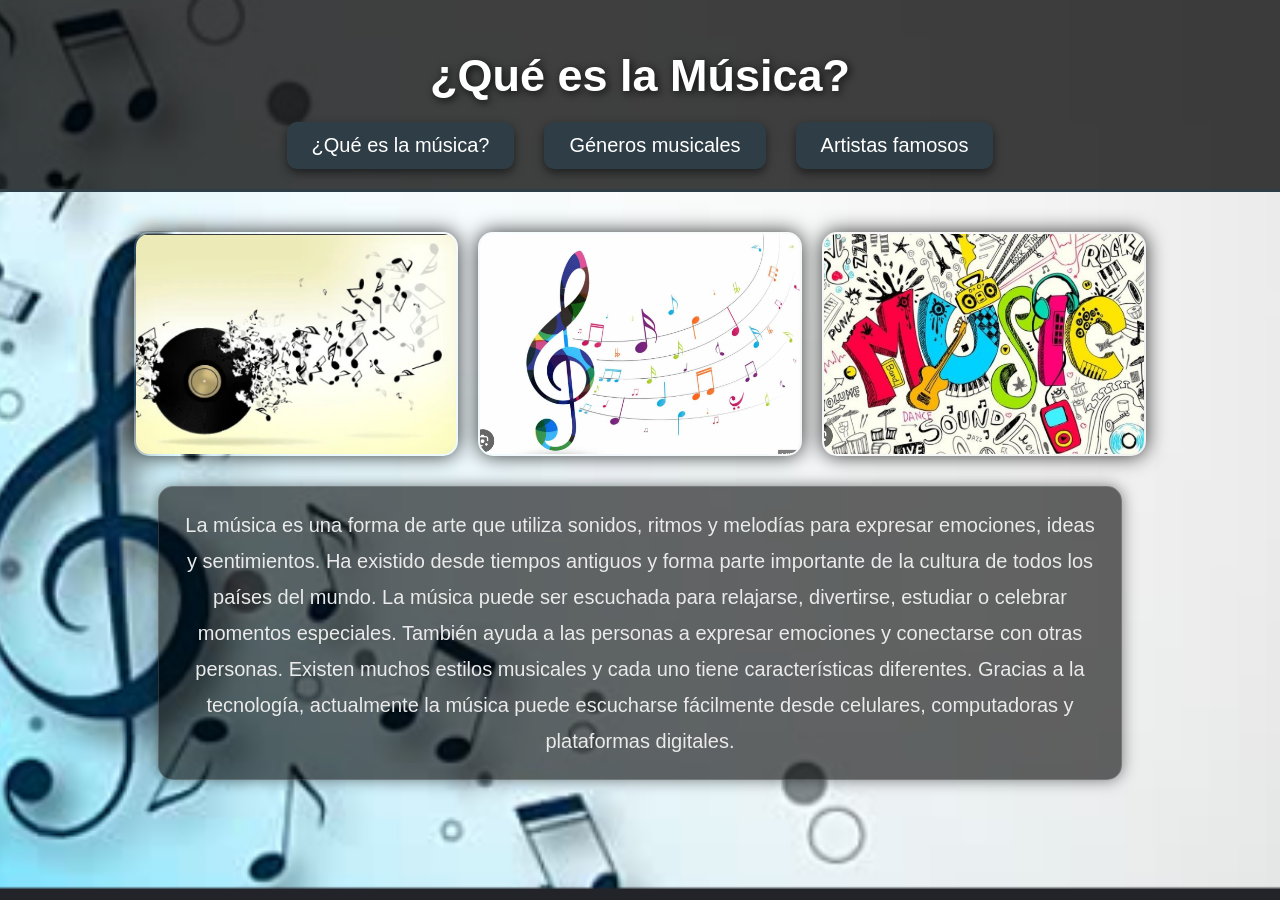
<file: index.html>
<!DOCTYPE html>
<html lang="es">
<head>
<meta charset="UTF-8">
<meta name="viewport" content="width=device-width, initial-scale=1.0">

<title>La Música</title>

<link rel="stylesheet" href="css/estilos.css">

</head>
<body>

<header>

<h1 class="titulo">¿Qué es la Música?</h1>

<nav>
<a href="index.html">¿Qué es la música?</a>
<a href="generos.html">Géneros musicales</a>
<a href="artistas.html">Artistas famosos</a>
</nav>

</header>

<section class="contenido">

<div class="imagenes">
<img src="img/foto1.png" alt="">
<img src="img/foto2.png" alt="">
<img src="img/foto3.png" alt="">
</div>

<p>
La música es una forma de arte que utiliza sonidos, ritmos y melodías para expresar emociones, 
ideas y sentimientos. Ha existido desde tiempos antiguos y forma parte importante de la cultura 
de todos los países del mundo.

La música puede ser escuchada para relajarse, divertirse, estudiar o celebrar momentos especiales. 
También ayuda a las personas a expresar emociones y conectarse con otras personas.

Existen muchos estilos musicales y cada uno tiene características diferentes. 
Gracias a la tecnología, actualmente la música puede escucharse fácilmente desde celulares, computadoras y plataformas digitales.
</p>

</section>

</body>
</html>
</file>
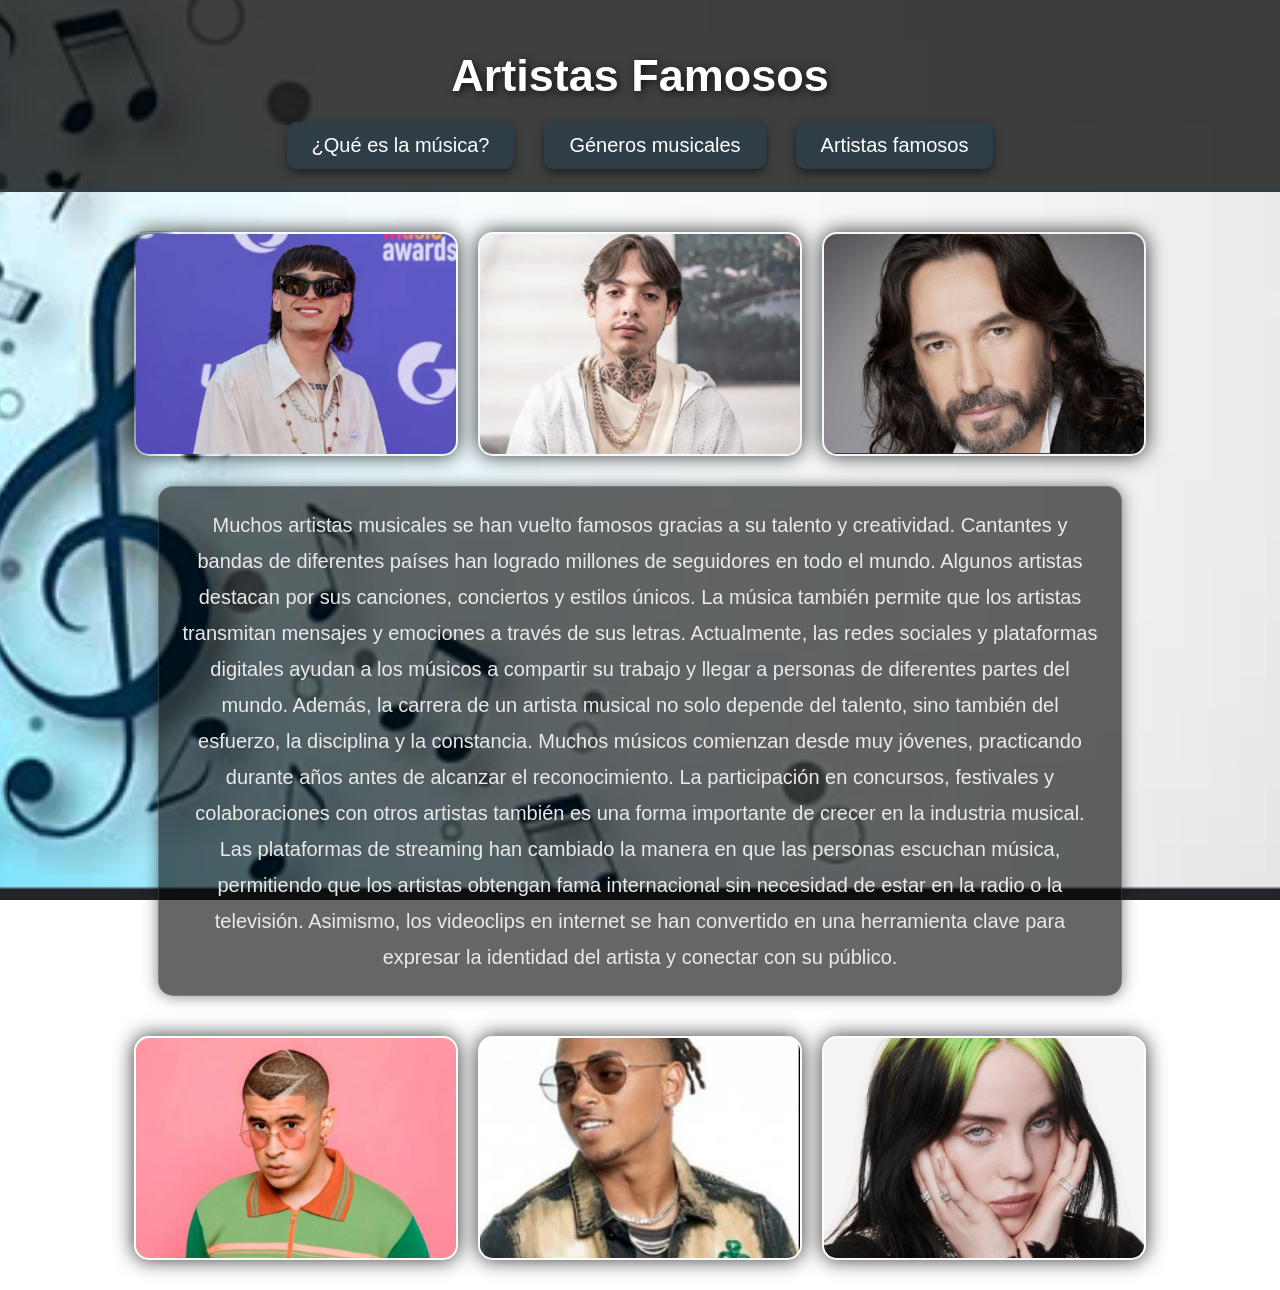
<file: artistas.html>
<!DOCTYPE html>
<html lang="es">
<head>
<meta charset="UTF-8">
<meta name="viewport" content="width=device-width, initial-scale=1.0">

<title>Artistas Famosos</title>

<link rel="stylesheet" href="css/estilos.css">

</head>
<body>

<header>

<h1 class="titulo">Artistas Famosos</h1>

<nav>
<a href="index.html">¿Qué es la música?</a>
<a href="generos.html">Géneros musicales</a>
<a href="artistas.html">Artistas famosos</a>
</nav>

</header>

<section class="contenido">
<div class="imagenes">
<img src="img/foto10.png" alt="">
<img src="img/foto11.png" alt="">
<img src="img/foto12.png" alt="">
</div>

<p>
Muchos artistas musicales se han vuelto famosos gracias a su talento y creatividad. 
Cantantes y bandas de diferentes países han logrado millones de seguidores en todo el mundo.

Algunos artistas destacan por sus canciones, conciertos y estilos únicos. 
La música también permite que los artistas transmitan mensajes y emociones a través de sus letras.

Actualmente, las redes sociales y plataformas digitales ayudan a los músicos a compartir su trabajo 
y llegar a personas de diferentes partes del mundo.
Además, la carrera de un artista musical no solo depende del talento, sino también del esfuerzo, la disciplina y la constancia.
 Muchos músicos comienzan desde muy jóvenes, practicando durante años antes de alcanzar el reconocimiento.
 La participación en concursos, festivales y colaboraciones con otros artistas también es una forma importante de crecer en la industria musical.

Las plataformas de streaming han cambiado la manera en que las personas escuchan música, permitiendo que los artistas obtengan fama internacional sin necesidad de
 estar en la radio o la televisión. Asimismo, los videoclips en internet se han convertido en una herramienta clave para expresar la identidad del artista y
 conectar con su público.
</p>
<section class="contenido">
<div class="imagenes">
<img src="img/foto13.png" alt="">
<img src="img/foto14.png" alt="">
<img src="img/foto15.png" alt="">
</div>

</section>

</body>
</html>
</file>
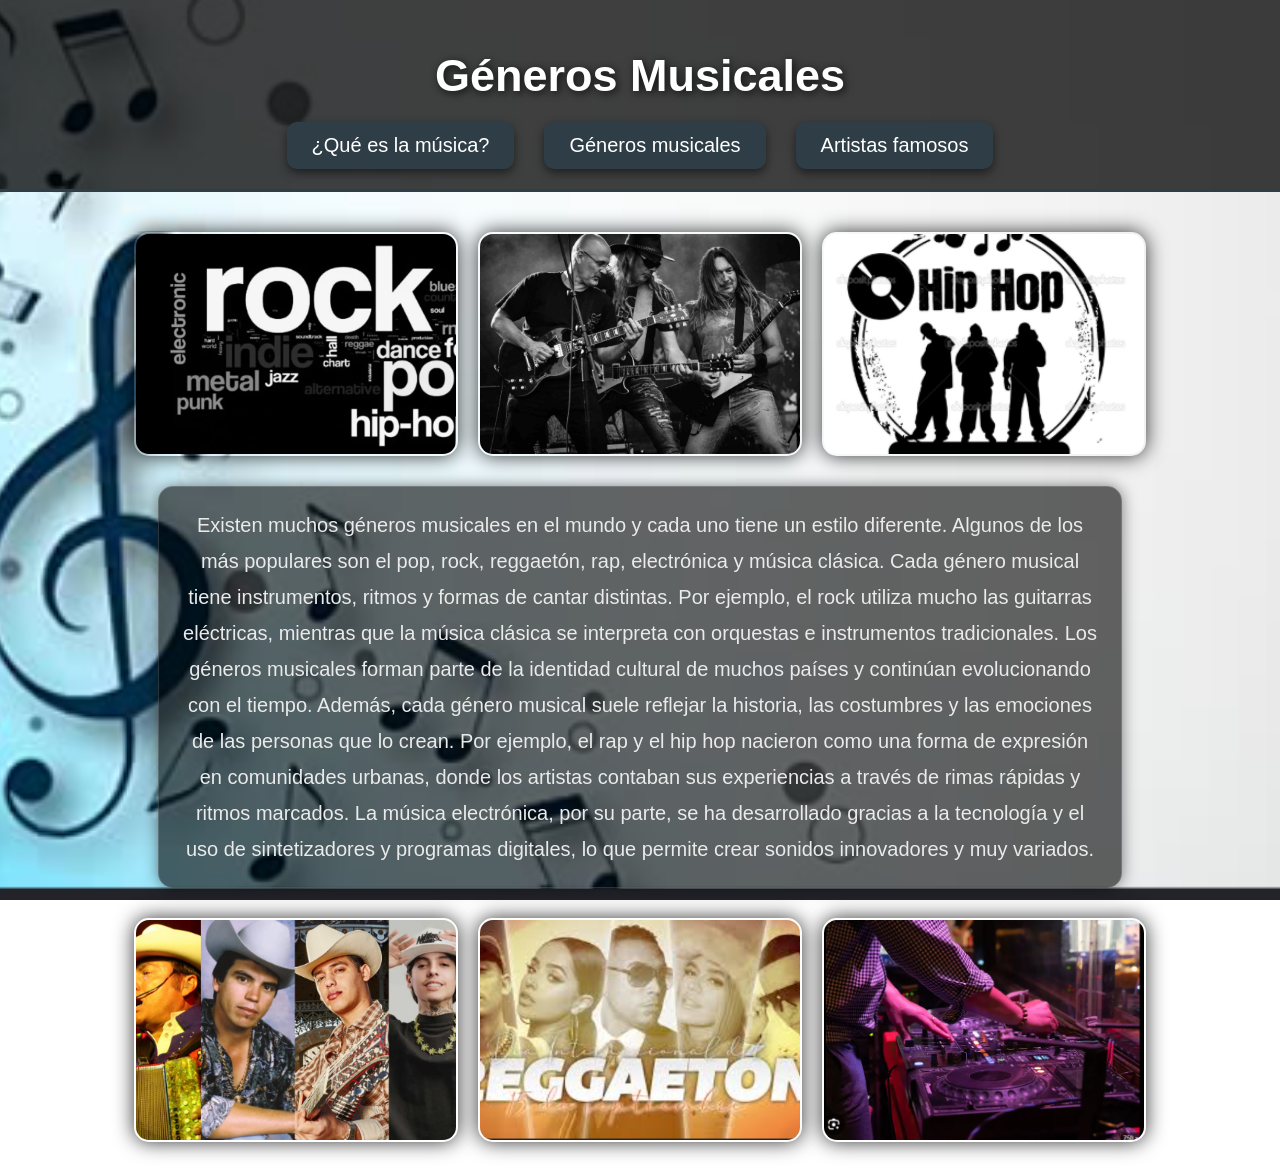
<file: generos.html>
<!DOCTYPE html>
<html lang="es">
<head>
<meta charset="UTF-8">
<meta name="viewport" content="width=device-width, initial-scale=1.0">

<title>Géneros Musicales</title>

<link rel="stylesheet" href="css/estilos.css">

</head>
<body>

<header>

<h1 class="titulo">Géneros Musicales</h1>

<nav>
<a href="index.html">¿Qué es la música?</a>
<a href="generos.html">Géneros musicales</a>
<a href="artistas.html">Artistas famosos</a>
</nav>

</header>

<section class="contenido">
<div class="imagenes">
<img src="img/foto4.png" alt="">
<img src="img/foto5.png" alt="">
<img src="img/foto6.png" alt="">
</div>

<p>
Existen muchos géneros musicales en el mundo y cada uno tiene un estilo diferente. 
Algunos de los más populares son el pop, rock, reggaetón, rap, electrónica y música clásica.

Cada género musical tiene instrumentos, ritmos y formas de cantar distintas. 
Por ejemplo, el rock utiliza mucho las guitarras eléctricas, mientras que la música clásica 
se interpreta con orquestas e instrumentos tradicionales.

Los géneros musicales forman parte de la identidad cultural de muchos países y continúan evolucionando con el tiempo.
Además, cada género musical suele reflejar la historia, las costumbres y las emociones de las personas que lo crean.
 Por ejemplo, el rap y el hip hop nacieron como una forma de expresión en comunidades urbanas, donde los artistas contaban sus experiencias a través
 de rimas rápidas y ritmos marcados. La música electrónica, por su parte, se ha desarrollado gracias a la tecnología
 y el uso de sintetizadores y programas digitales, lo que permite crear sonidos innovadores y muy variados.
</p>
<div class="imagenes">
<img src="img/foto7.png" alt="">
<img src="img/foto8.png" alt="">
<img src="img/foto9.png" alt="">
</div>
</section>

</body>
</html>
</file>
<file: css/estilos.css>
body{
margin:0;
padding:0;
font-family:Arial, Helvetica, sans-serif;

background-image:url("../img/foto16.png");
background-size:cover;
background-position:center;
background-attachment:fixed;
color:#eaeaea;
}


header{
background:rgba(0, 0, 0, 0.75);
padding:20px;
text-align:center;
border-bottom:3px solid #2f3e46;
}

.titulo{
font-size:45px;
margin-bottom:20px;
color:#ffffff;
text-shadow:2px 2px 8px rgba(0,0,0,0.8);
}


nav{
display:flex;
justify-content:center;
gap:30px;
flex-wrap:wrap;
}

nav a{
text-decoration:none;
color:#ffffff;
background:#2f3e46; 
padding:12px 25px;
border-radius:10px;
font-size:20px;
transition:0.3s;
box-shadow:0px 4px 10px rgba(0,0,0,0.5);
}

nav a:hover{
background:#52796f; 
color:#ffffff;
transform:scale(1.1);
}

.contenido{
width:90%;
margin:auto;
margin-top:40px;
text-align:center;
}

header{
background:rgba(0, 0, 0, 0.75);
padding:20px;
text-align:center;
border-bottom:3px solid #2f3e46;
}
.imagenes{
display:flex;
justify-content:center;
gap:20px;
flex-wrap:wrap;
margin-top:30px;
margin-bottom:30px;
}

.imagenes img{
width:320px;
height:220px;
object-fit:cover;
border-radius:15px;
box-shadow:0px 0px 20px rgba(0,0,0,0.8);
transition:0.3s;
border:2px solid rgba(255,255,255,0.15);
}

.imagenes img:hover{
transform:scale(1.05);
filter:brightness(1.1);
}


p, ul{
background:rgba(0, 0, 0, 0.6);
padding:20px;
border-radius:15px;
font-size:20px;
width:80%;
margin:auto;
line-height:1.8;
border:1px solid rgba(255,255,255,0.15);
box-shadow:0px 0px 15px rgba(0,0,0,0.5);
}

ul{
list-style-position:inside;
margin-top:20px;
}
header{
background:rgba(0, 0, 0, 0.75);
padding:20px;
text-align:center;
border-bottom:3px solid #2f3e46;
}
</file>
